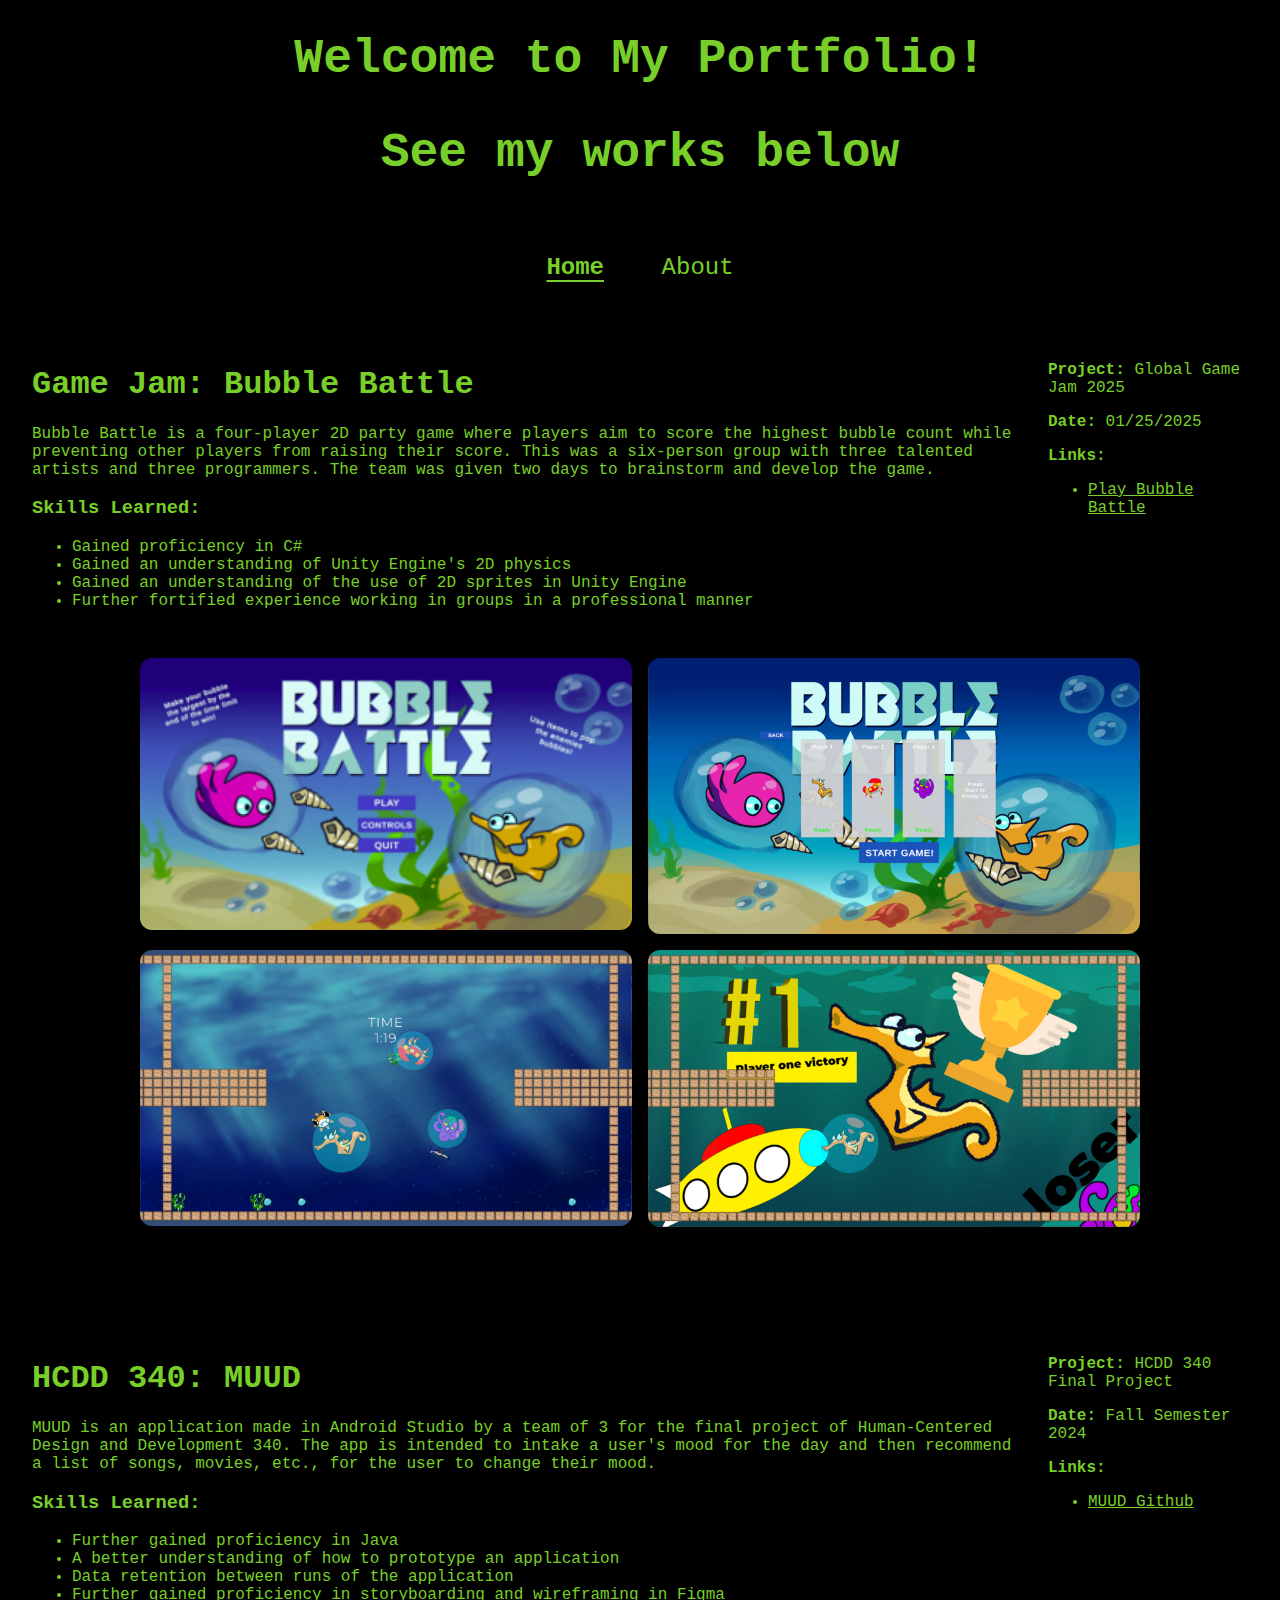
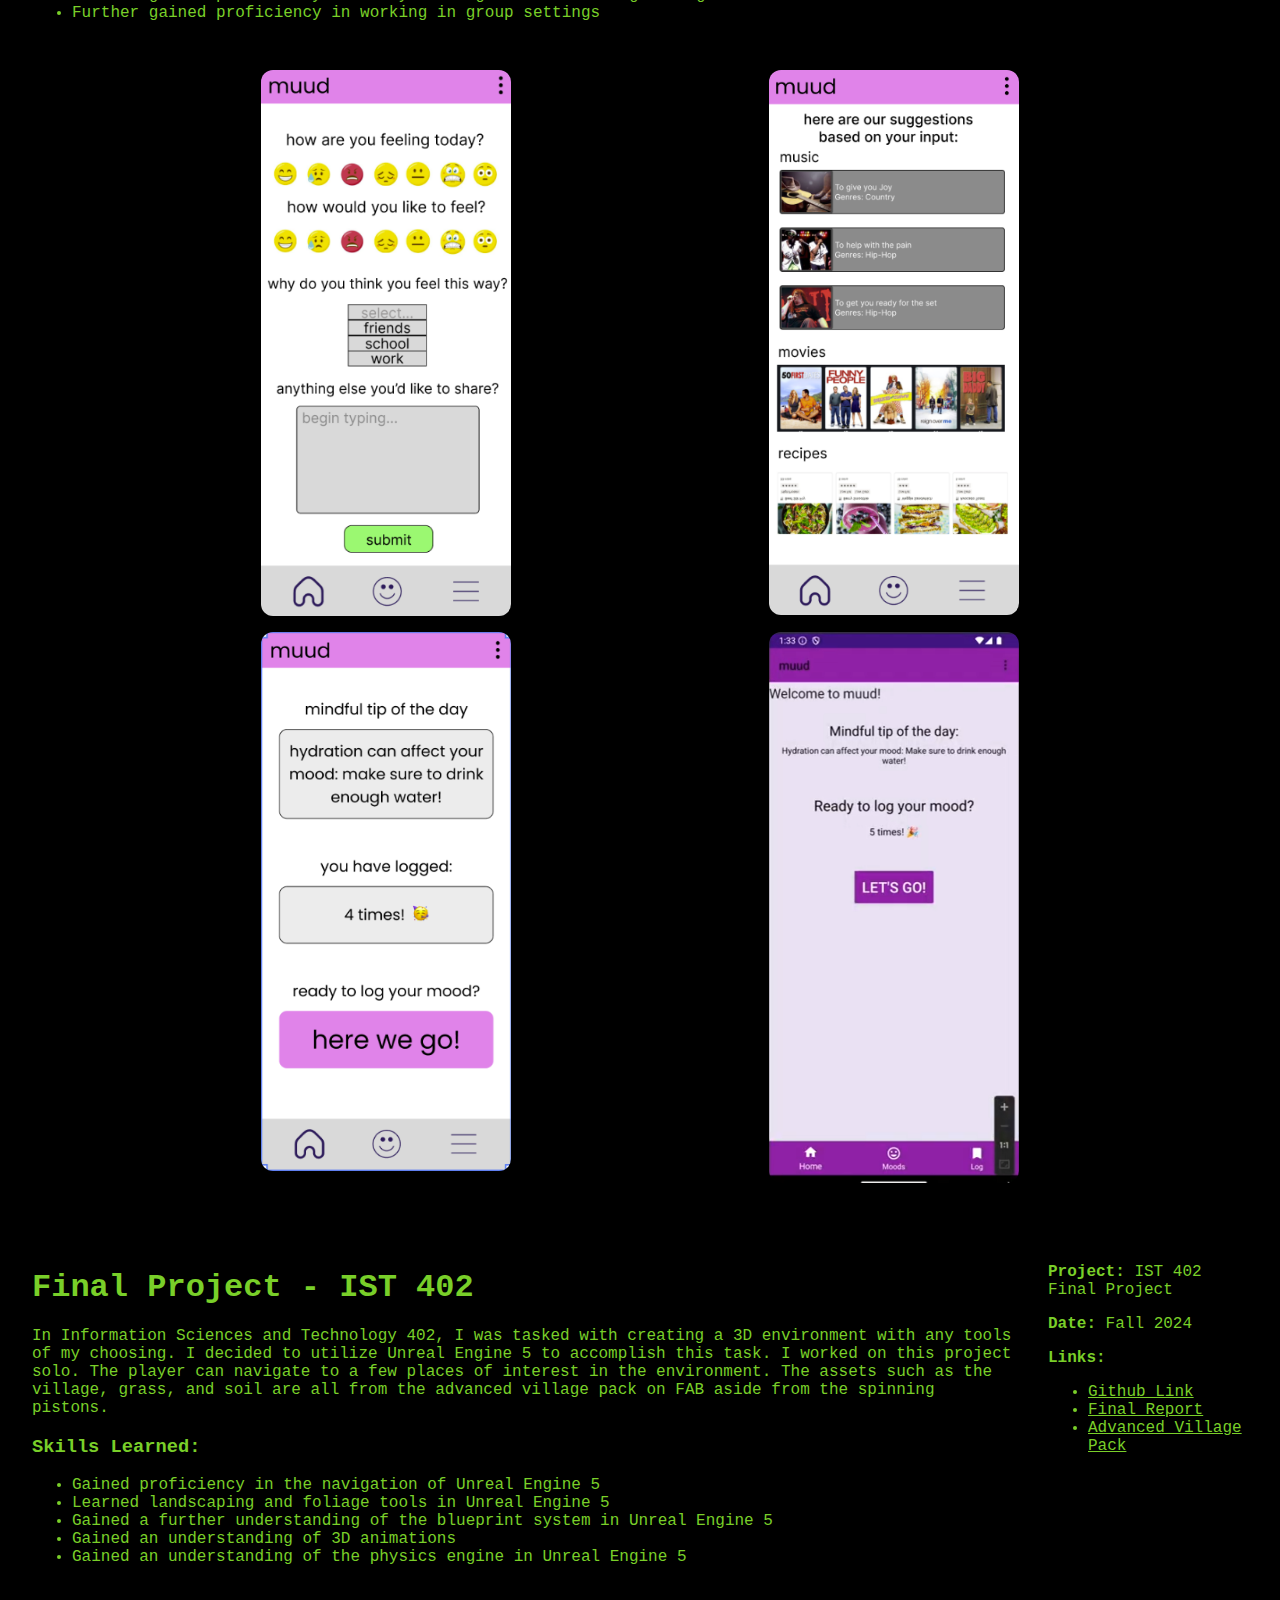
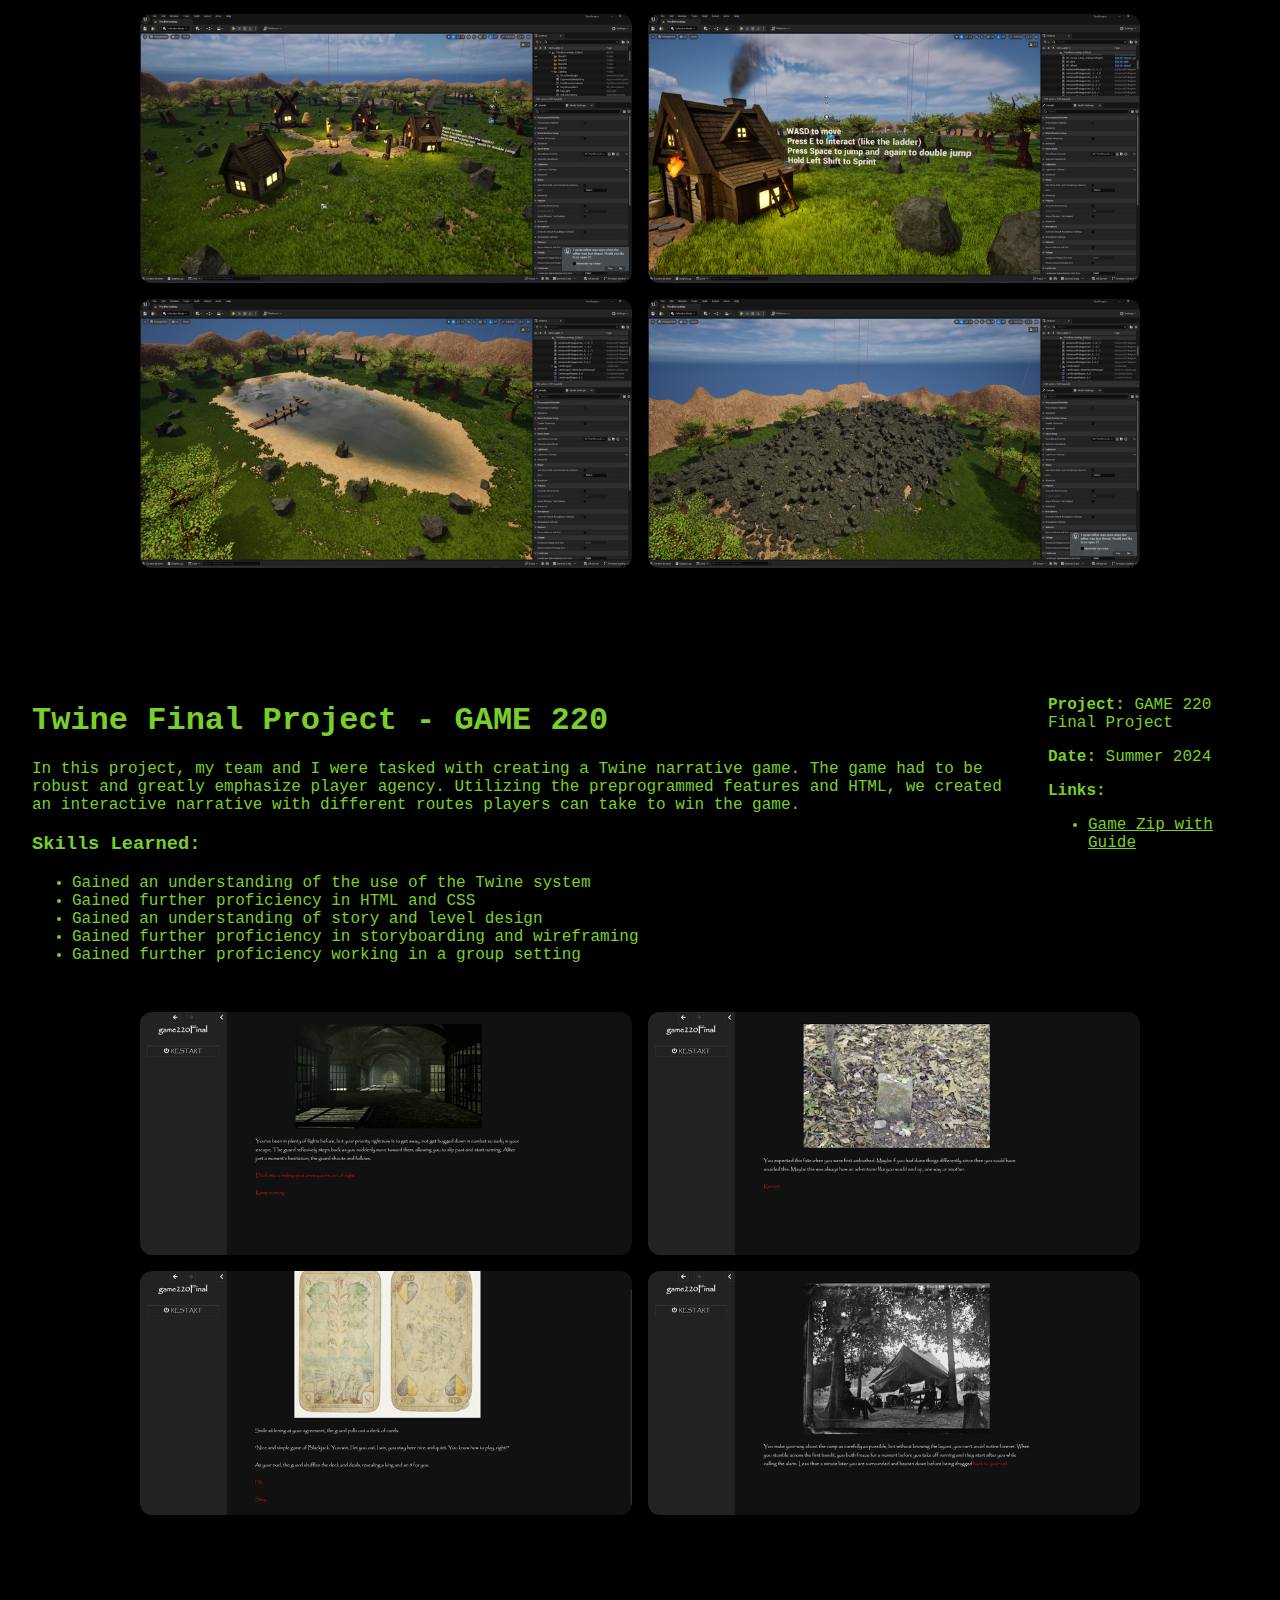
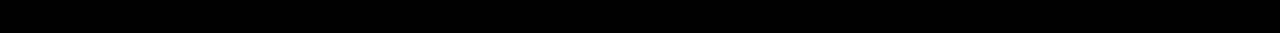
<file: index.html>
<!DOCTYPE html>
<html lang="en">
  <head>
  <meta charset="UTF-8" />
  <title>My Portfolio</title>
  <link rel="stylesheet" href="css/style.css" />
</head>
<body>
  <header>
    <h1 class="heading-title">Welcome to My Portfolio!</h1>
    <h2 class="heading-title">See my works below</h2>
    <div class="underline"></div>
  </header>

  <nav class="nav-links">
    <a href="index.html" class="active-page">Home</a>
    <a href="about.html">About</a>
  </nav>
 
  <main>
    <!-- Projects/Main Content -->

    <!-- BUBBLE BATTLE -->
    <section class="project" id="Bubble-Battle">
      <div class="project-info">
        <div class="left-text">
          <h1>Game Jam: Bubble Battle</h1>

          <p>Bubble Battle is a four-player 2D party game where players aim to score the highest bubble count while preventing other players from raising their score. 
            This was a six-person group with three talented artists and three programmers. The team was given two days to brainstorm and develop the game. 
          </p>

          <h3>Skills Learned:</h3>

          <ul>
            <li>Gained proficiency in C#</li>
            <li>Gained an understanding of Unity Engine's 2D physics</li>
            <li>Gained an understanding of the use of 2D sprites in Unity Engine</li>
            <li>Further fortified experience working in groups in a professional manner</li>
          </ul>
        </div>


        <div class="right-text">
          <p><strong>Project:</strong> Global Game Jam 2025</p>
          <p><strong>Date:</strong> 01/25/2025</p>
          <p><strong>Links:</strong>
            <ul>
              <li><a href="https://globalgamejam.org/games/2025/bubble-battle-0-0">Play Bubble Battle</a></li>
            </ul>
          </p>
        </div>
      </div>

      <div class="screenshots">
        <img src="images/Bubble_Battle_1.png" alt="Bubble_Battle_1">
        <img src="images/Bubble_Battle_2.png" alt="Bubble_Battle_2">
        <img src="images/Bubble_Battle_3.png" alt="Bubble_Battle_3">
        <img src="images/Bubble_Battle_4.png" alt="Bubble_Battle_4">
      </div>
    </section>


    <!-- MUUD -->
    <section class="project" id="MUUD">
      <div class="project-info">
        <div class="left-text">
          <h1>HCDD 340: MUUD</h1>

          <p>MUUD is an application made in Android Studio by a team of 3 for the final project of Human-Centered Design and Development 340. 
            The app is intended to intake a user's mood for the day and then recommend a list of songs, movies, etc., for the user to change their mood.  
          </p>

          <h3>Skills Learned:</h3>

          <ul>
            <li>Further gained proficiency in Java</li>
            <li>A better understanding of how to prototype an application</li>
            <li>Data retention between runs of the application</li>
            <li>Further gained proficiency in storyboarding and wireframing in Figma</li>
            <li>Further gained proficiency in working in group settings</li>
          </ul>
        </div>


        <div class="right-text">
          <p><strong>Project:</strong> HCDD 340 Final Project</p>
          <p><strong>Date:</strong> Fall Semester 2024</p>
          <p><strong>Links:</strong>
            <ul>
              <li><a href="https://github.com/boleynik/HCDD340FINAL">MUUD Github</a></li>
            </ul>
          </p>
        </div>
      </div>

      <div class="screenshots-small">
        <img src="images/MUUD_1.png" alt="MUUD_1">
        <img src="images/MUUD_2.png" alt="MUUD_2">
        <img src="images/MUUD_3.png" alt="MUUD_3">
        <img src="images/MUUD_4.png" alt="MUUD_4">
      </div>
    </section>


    <!-- Final Project - IST 402 -->
    <section class="project" id="IST-402">
      <div class="project-info">
        <div class="left-text">
          <h1>Final Project - IST 402</h1>

          <p>In Information Sciences and Technology 402, I was tasked with creating a 3D environment with any tools of my choosing. I decided to utilize Unreal Engine 5 to accomplish this task. 
            I worked on this project solo. The player can navigate to a few places of interest in the environment. 
            The assets such as the village, grass, and soil are all from the advanced village pack on FAB aside from the spinning pistons.  
          </p>

          <h3>Skills Learned:</h3>

          <ul>
            <li>Gained proficiency in the navigation of Unreal Engine 5</li>
            <li>Learned landscaping and foliage tools in Unreal Engine 5</li>
            <li>Gained a further understanding of the blueprint system in Unreal Engine 5</li>
            <li>Gained an understanding of 3D animations </li>
            <li>Gained an understanding of the physics engine in Unreal Engine 5</li>
          </ul>
        </div>


        <div class="right-text">
          <p><strong>Project:</strong> IST 402 Final Project</p>
          <p><strong>Date:</strong> Fall 2024</p>
          <p><strong>Links:</strong>
            <ul>
              <li><a href="https://github.com/jhdouglas21/IST402-Project">Github Link</a></li>
              <li><a href="files/IST 402 Final Project Presentation.pdf">Final Report</a></li>
              <li><a href="https://www.fab.com/listings/250a5622-d5fd-49fc-b1c4-0550a444e117">Advanced Village Pack</a></li>
            </ul>
          </p>
        </div>
      </div>

      <div class="screenshots">
        <img src="images/IST402_1.png" alt="IST402_1">
        <img src="images/IST402_2.png" alt="IST402_2">
        <img src="images/IST402_3.png" alt="IST402_3">
        <img src="images/IST402_4.png" alt="IST402_4">
      </div>
    </section>


    <!-- Twine Final Project -->
    <section class="project" id="Twine">
      <div class="project-info">
        <div class="left-text">
          <h1>Twine Final Project - GAME 220</h1>

          <p>In this project, my team and I were tasked with creating a Twine narrative game.  The game had to be robust and greatly emphasize player agency. 
            Utilizing the preprogrammed features and HTML, we created an interactive narrative with different routes players can take to win the game. 
          </p>

          <h3>Skills Learned:</h3>

          <ul>
            <li>Gained an understanding of the use of the Twine system</li>
            <li>Gained further proficiency in HTML and CSS</li>
            <li>Gained an understanding of story and level design</li>
            <li>Gained further proficiency in storyboarding and wireframing</li>
            <li>Gained further proficiency working in a group setting</li>
          </ul>
        </div>


        <div class="right-text">
          <p><strong>Project:</strong> GAME 220 Final Project</p>
          <p><strong>Date:</strong> Summer 2024</p>
          <p><strong>Links:</strong>
            <ul>
              <li><a href="files/game220FinalProject-2.zip">Game Zip with Guide</a></li>
            </ul>
          </p>
        </div>
      </div>

      <div class="screenshots">
        <img src="images/Twine_1.png" alt="Twine_1">
        <img src="images/Twine_2.png" alt="Twine_2">
        <img src="images/Twine_3.png" alt="Twine_3">
        <img src="images/Twine_4.png" alt="Twine_4">
      </div>
    </section>
  </main>

</body>
</html>
</file>
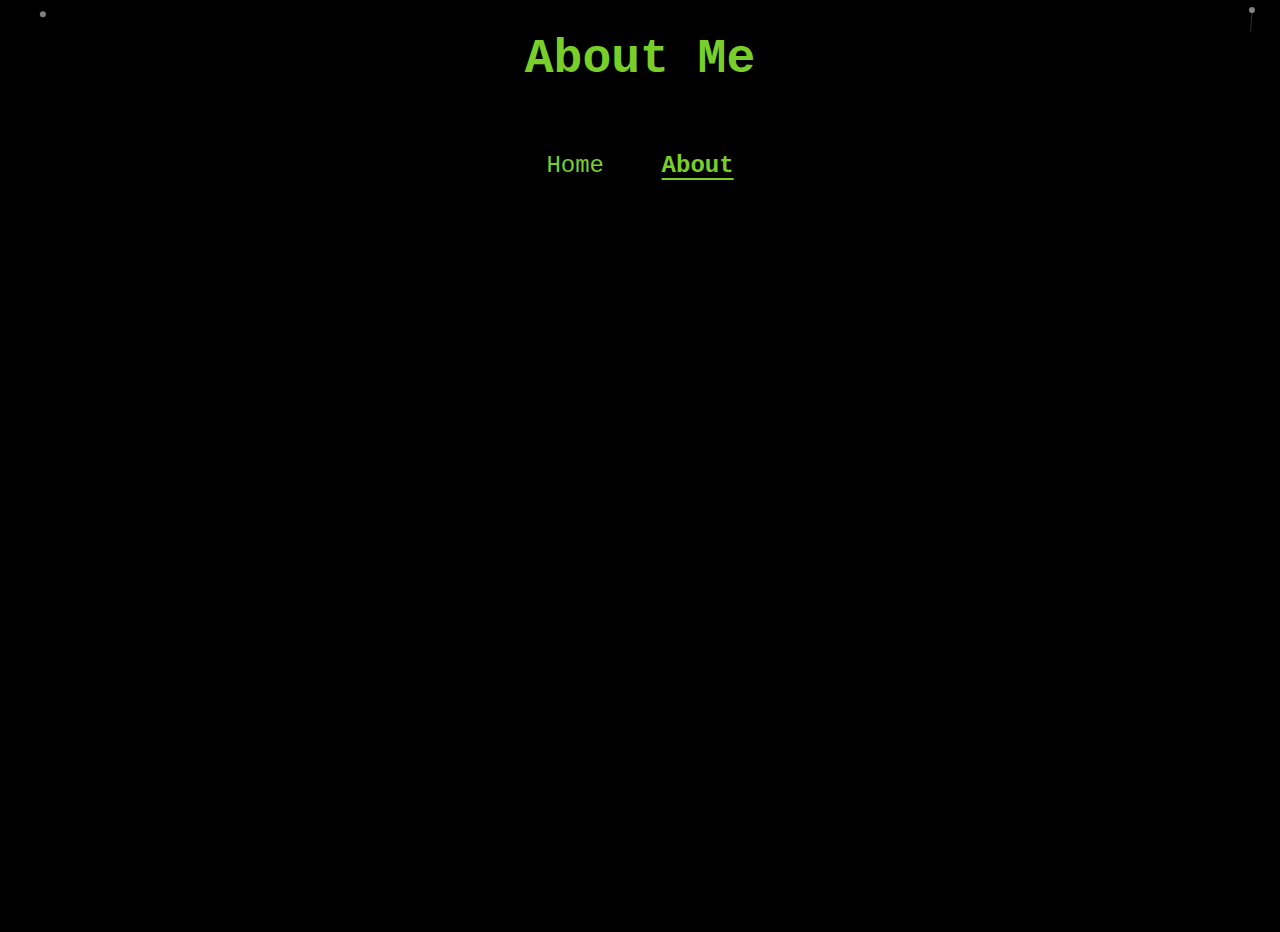
<file: about.html>
<!DOCTYPE html>
<html lang="en">
<head>
  <meta charset="UTF-8" />
  <title>About Me</title>
  <link rel="stylesheet" href="css/style.css" />
</head>

<body>

  <div id="particles-js"></div>

    <header>
    <h1 class="heading-title">About Me</h1>
    <div class="underline"></div>
  </header>

  <nav class="nav-links">
    <a href="index.html">Home</a>
    <a href="about.html" class="active-page">About</a>
  </nav>



  <script src="js/particles.js"></script>
  <script src="js/app.js"></script>

</body>
</html>
</file>
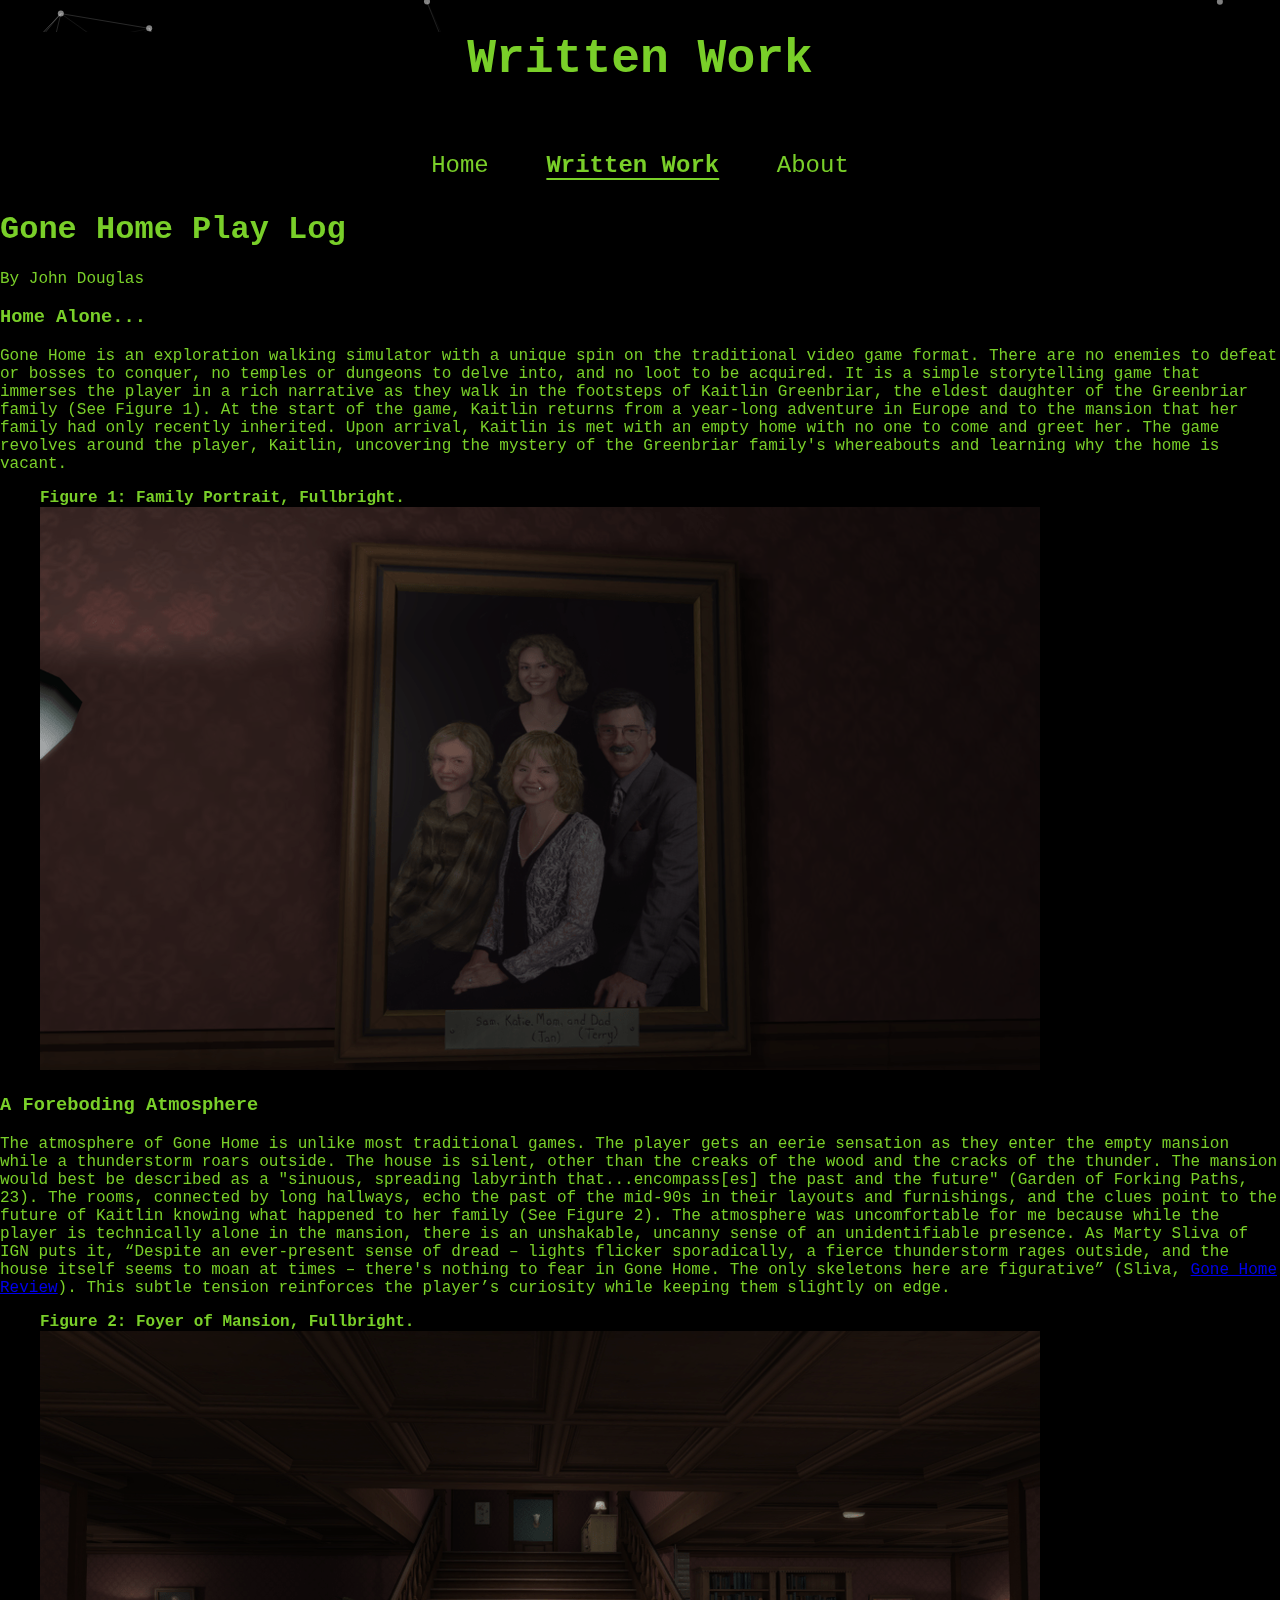
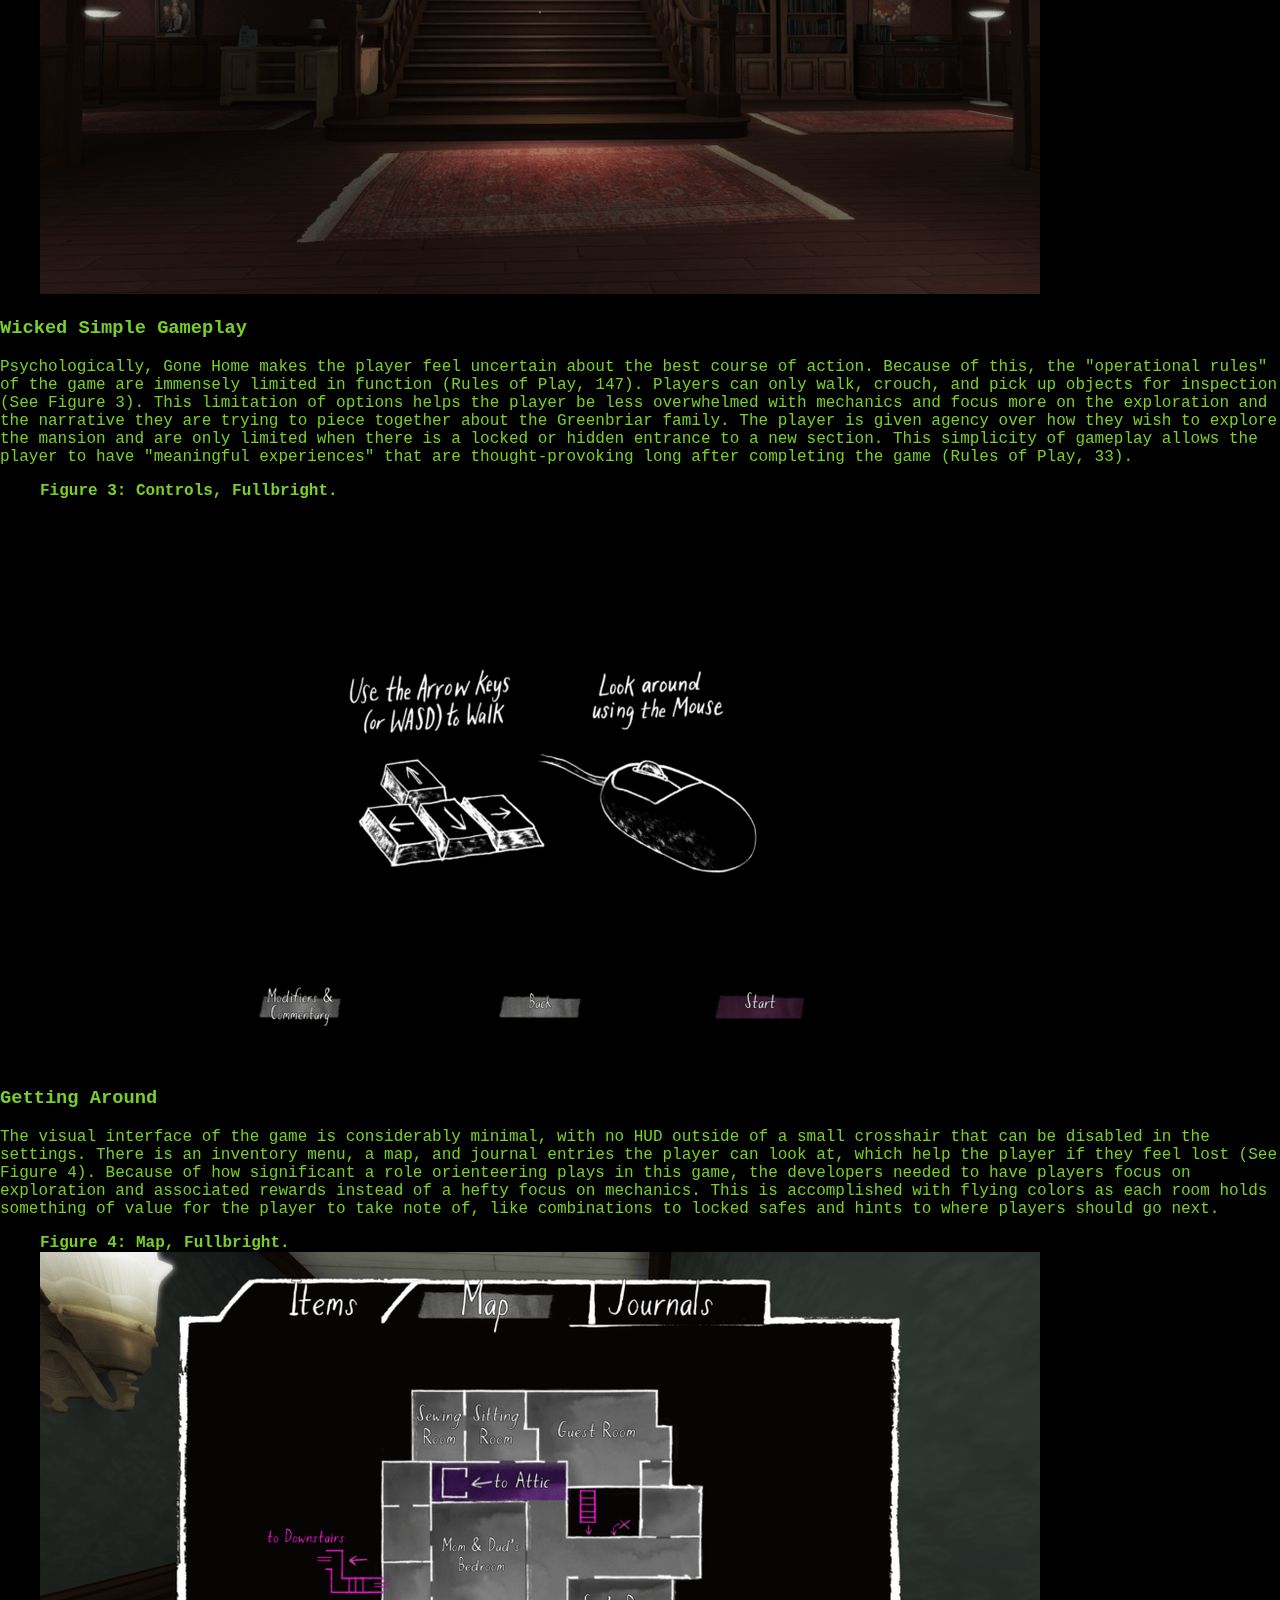
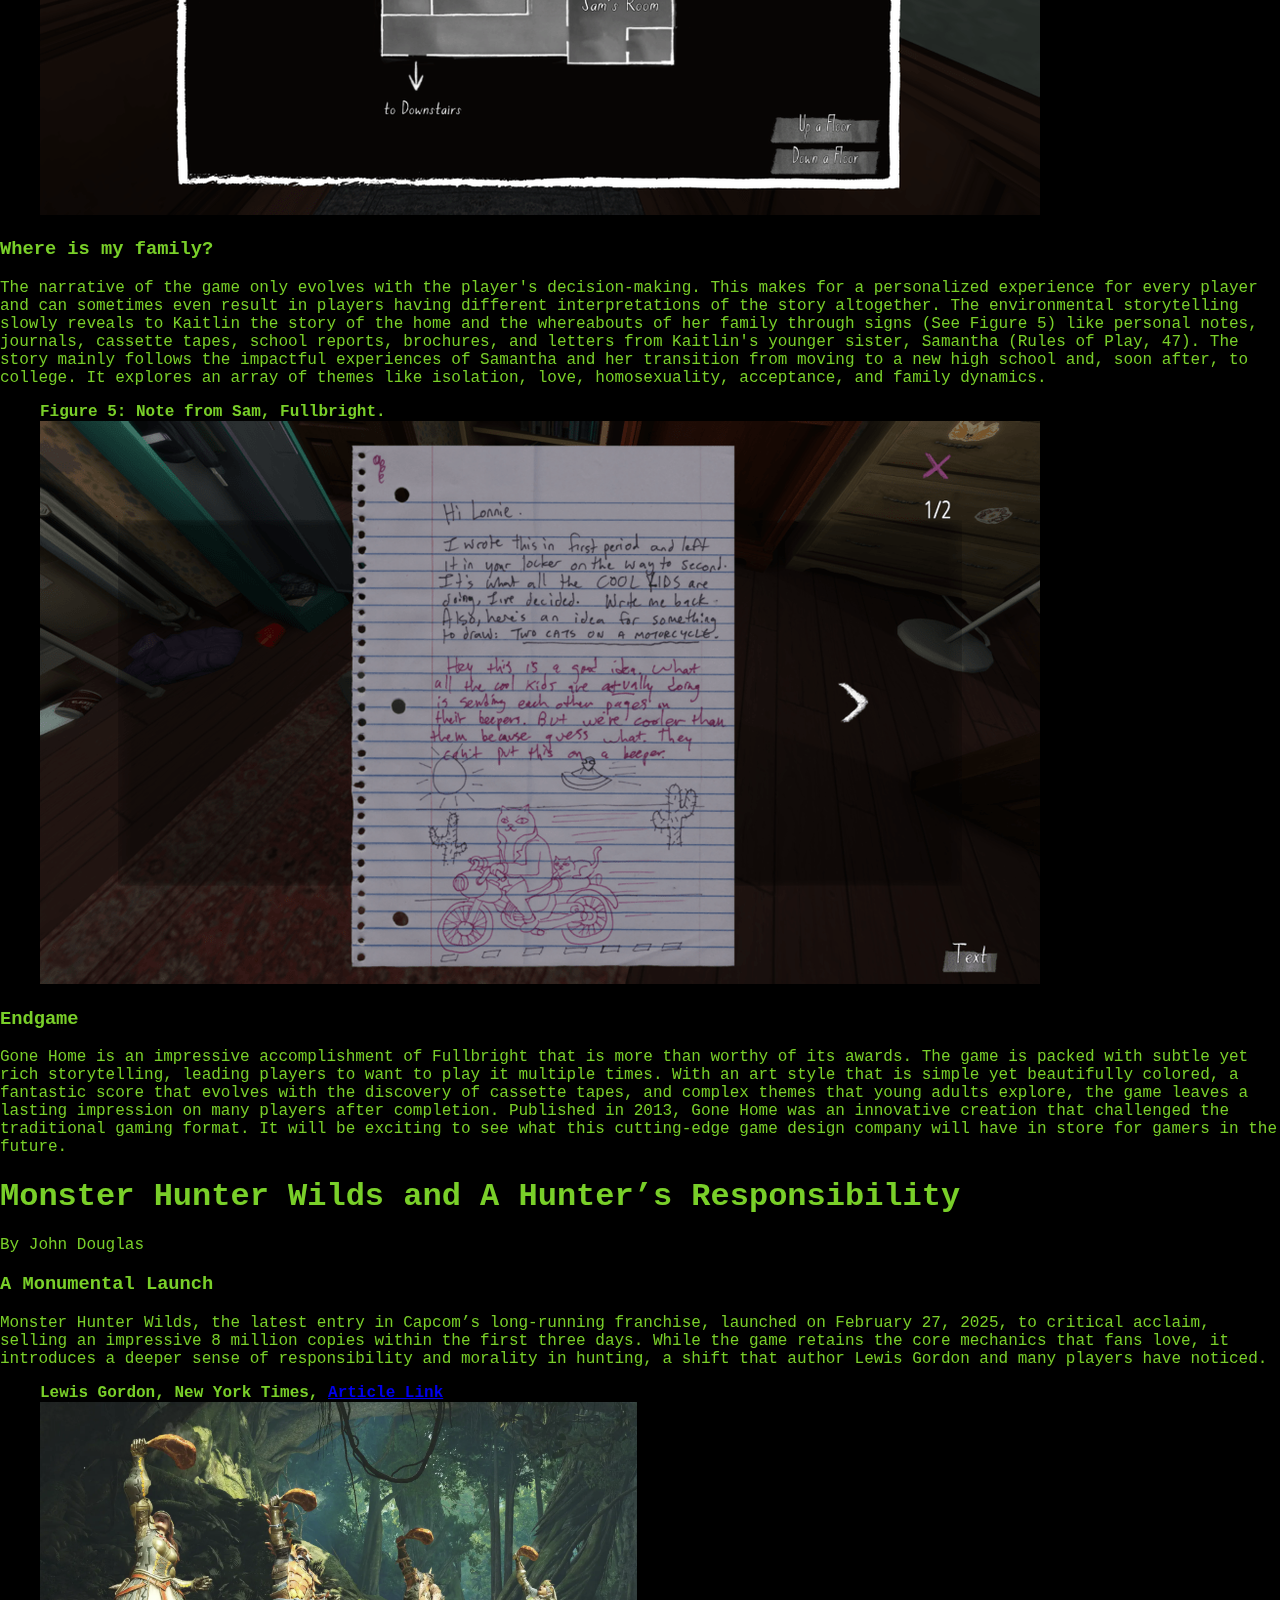
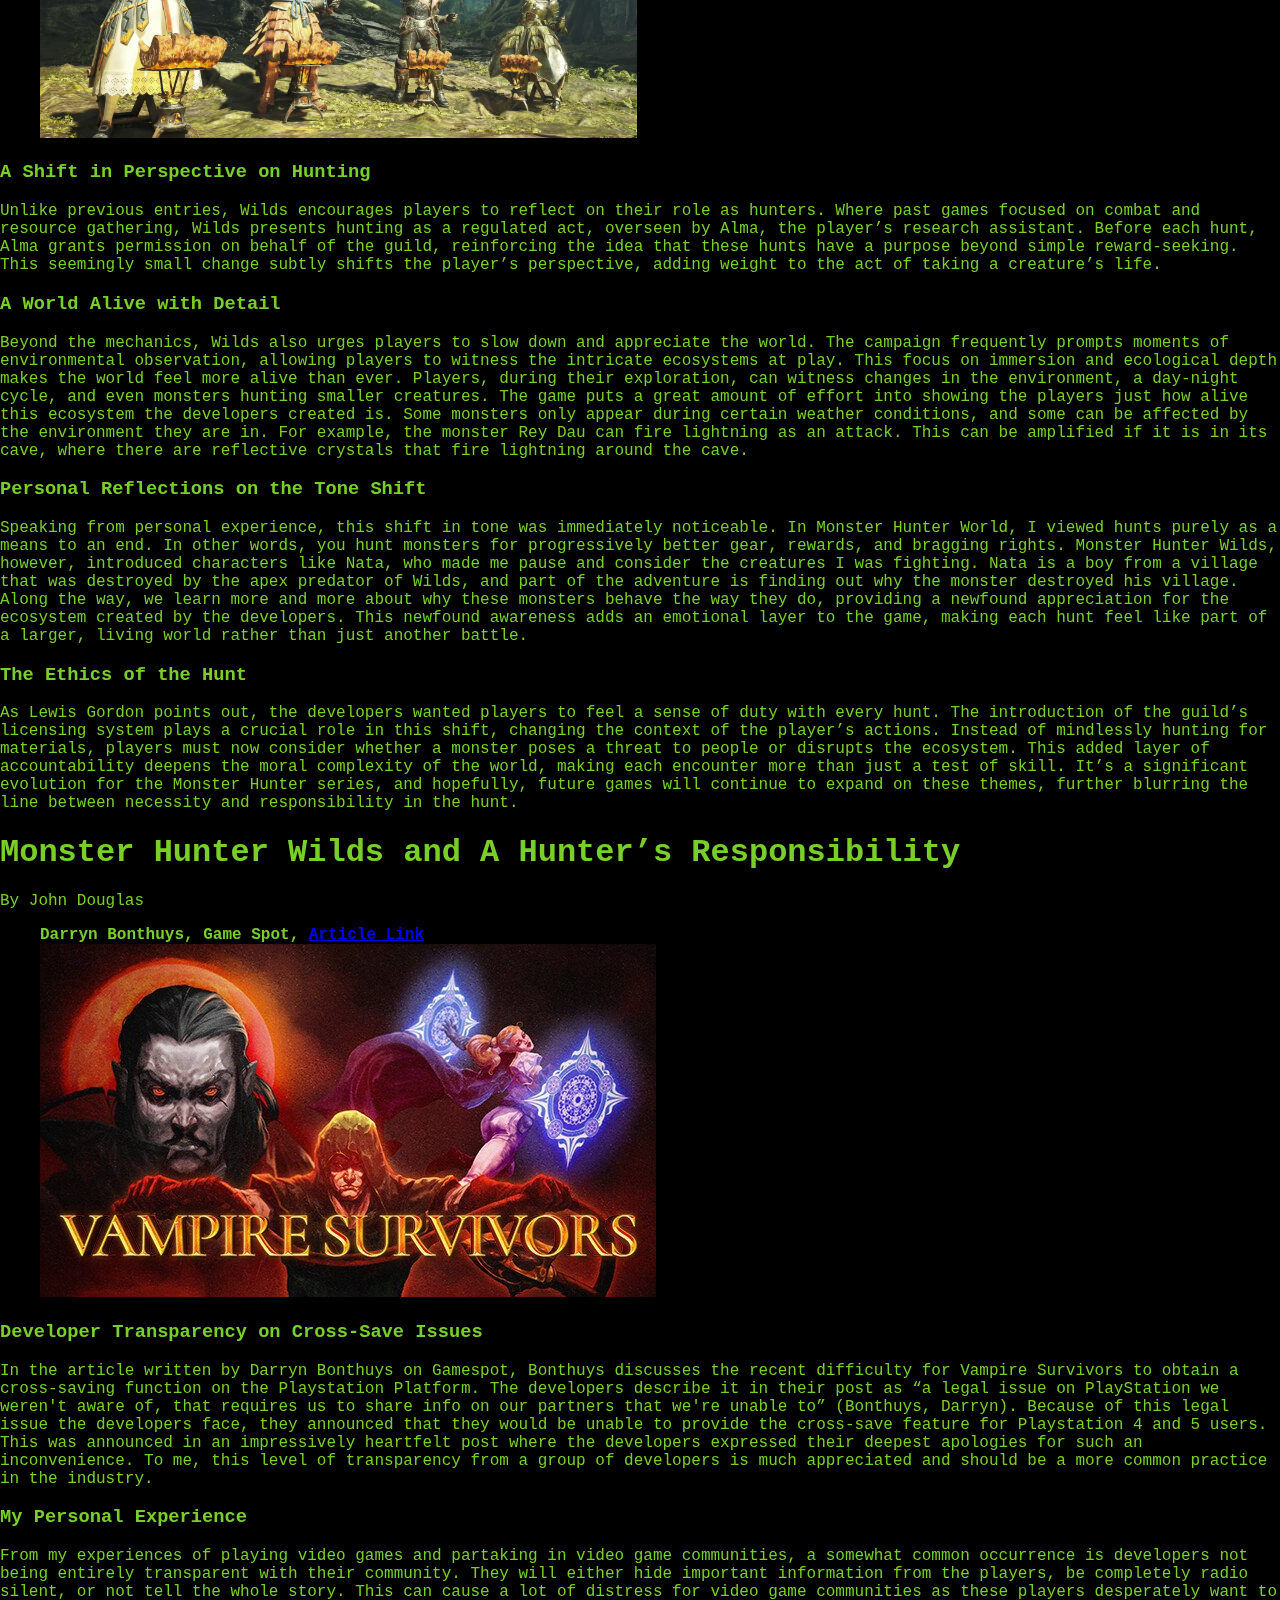
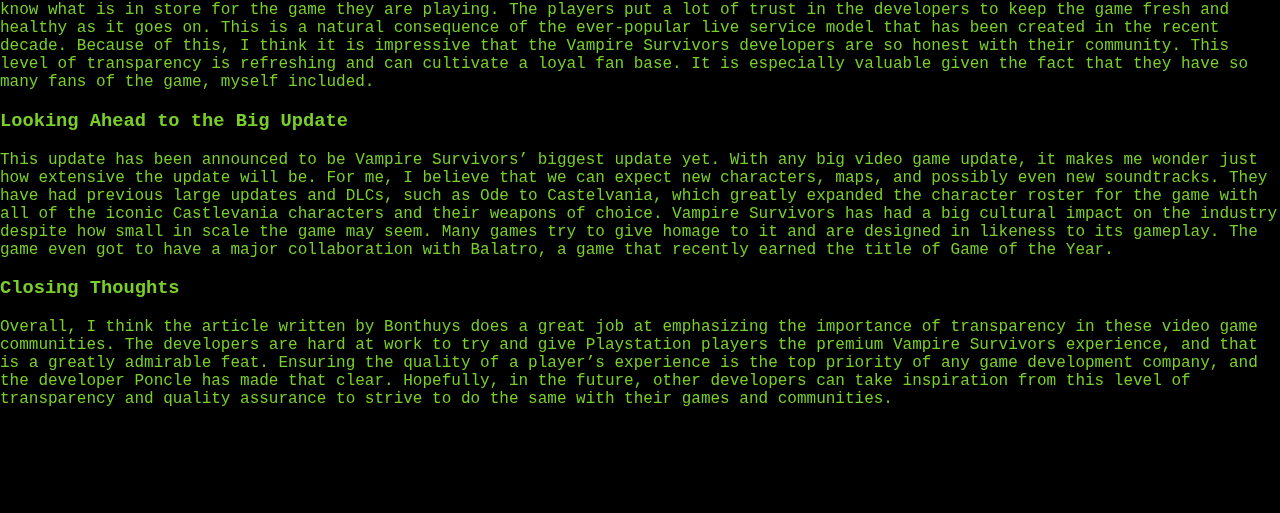
<file: writtenWork.html>
<!DOCTYPE html>
<html lang="en">
<head>
  <meta charset="UTF-8" />
  <title>About Me</title>
  <link rel="stylesheet" href="css/style.css" />
</head>

<body>

  <div id="particles-js"></div>

    <header>
    <h1 class="heading-title">Written Work</h1>
    <div class="underline"></div>
  </header>

  <nav class="nav-links">
    <a href="index.html">Home</a>
    <a href="writtenWork.html" class="active-page">Written Work</a>
    <a href="about.html">About</a>
  </nav>

  <main>

    <section class="article" id="gone-home">
        <div>
          <h1>Gone Home Play Log</h1>

          <p>By John Douglas</p>

          <h3>Home Alone...</h3>

          <p>Gone Home is an exploration walking simulator with a unique spin on the traditional video game format. There are no enemies to defeat or bosses to conquer, no temples or dungeons to delve into, and no loot to be acquired. 
            It is a simple storytelling game that immerses the player in a rich narrative as they walk in the footsteps of Kaitlin Greenbriar, the eldest daughter of the Greenbriar family (See Figure 1). 
            At the start of the game, Kaitlin returns from a year-long adventure in Europe and to the mansion that her family had only recently inherited. Upon arrival, Kaitlin is met with an empty home with no one to come and greet her. 
            The game revolves around the player, Kaitlin, uncovering the mystery of the Greenbriar family's whereabouts and learning why the home is vacant.
          </p>

          <figure>
            <figcaption><strong>Figure 1: Family Portrait, Fullbright.</strong></figcaption>
            <img src="images/gone_home_1.png" alt="gone_home_1" />
          </figure>

          <h3>A Foreboding Atmosphere</h3>

          <p>
            The atmosphere of Gone Home is unlike most traditional games. The player gets an eerie sensation as they enter the empty mansion while a thunderstorm roars outside. 
            The house is silent, other than the creaks of the wood and the cracks of the thunder. 
            The mansion would best be described as a "sinuous, spreading labyrinth that...encompass[es] the past and the future" (Garden of Forking Paths, 23). 
            The rooms, connected by long hallways, echo the past of the mid-90s in their layouts and furnishings, and the clues point to the future of Kaitlin knowing what happened to her family (See Figure 2). 
            The atmosphere was uncomfortable for me because while the player is technically alone in the mansion, there is an unshakable, uncanny sense of an unidentifiable presence. 
            As Marty Sliva of IGN puts it, “Despite an ever-present sense of dread – lights flicker sporadically, a fierce thunderstorm rages outside, and the house itself seems to moan at times – there's nothing to fear in Gone Home. 
            The only skeletons here are figurative” (Sliva, <a class="article-link" href="https://www.ign.com/articles/2013/08/15/gone-home-review">Gone Home Review</a>). This subtle tension reinforces the player’s curiosity while keeping them slightly on edge.
          </p>


          <figure>
            <figcaption><strong>Figure 2: Foyer of Mansion, Fullbright.</strong></figcaption>
            <img src="images/gone_home_2.png" alt="gone_home_2" />
          </figure>


          <h3>Wicked Simple Gameplay</h3>

          <p>
            Psychologically, Gone Home makes the player feel uncertain about the best course of action. Because of this, the "operational rules" of the game are immensely limited in function (Rules of Play, 147). 
            Players can only walk, crouch, and pick up objects for inspection (See Figure 3). 
            This limitation of options helps the player be less overwhelmed with mechanics and focus more on the exploration and the narrative they are trying to piece together about the Greenbriar family. 
            The player is given agency over how they wish to explore the mansion and are only limited when there is a locked or hidden entrance to a new section. 
            This simplicity of gameplay allows the player to have "meaningful experiences" that are thought-provoking long after completing the game (Rules of Play, 33).
          </p>


          <figure>
            <figcaption><strong>Figure 3: Controls, Fullbright.</strong></figcaption>
            <img src="images/gone_home_3.png" alt="gone_home_3" />
          </figure>


           <h3>Getting Around</h3>

          <p>
            The visual interface of the game is considerably minimal, with no HUD outside of a small crosshair that can be disabled in the settings. 
            There is an inventory menu, a map, and journal entries the player can look at, which help the player if they feel lost (See Figure 4). 
            Because of how significant a role orienteering plays in this game, the developers needed to have players focus on exploration and associated rewards instead of a hefty focus on mechanics. 
            This is accomplished with flying colors as each room holds something of value for the player to take note of, like combinations to locked safes and hints to where players should go next.
          </p>


          <figure>
            <figcaption><strong>Figure 4: Map, Fullbright.</strong></figcaption>
            <img src="images/gone_home_4.png" alt="gone_home_4" />
          </figure>


          <h3>Where is my family?</h3>

          <p>
            The narrative of the game only evolves with the player's decision-making. This makes for a personalized experience for every player and can sometimes even result in players having different interpretations of the story altogether. 
            The environmental storytelling slowly reveals to Kaitlin the story of the home and the whereabouts of her family through signs (See Figure 5) like personal notes, journals, cassette tapes, school reports, brochures, and letters from Kaitlin's younger sister, Samantha (Rules of Play, 47). 
            The story mainly follows the impactful experiences of Samantha and her transition from moving to a new high school and, soon after, to college. It explores an array of themes like isolation, love, homosexuality, acceptance, and family dynamics.
          </p>


          <figure>
            <figcaption><strong>Figure 5: Note from Sam, Fullbright.</strong></figcaption>
            <img src="images/gone_home_5.png" alt="gone_home_5" />
          </figure>

          
          <h3>Endgame</h3>

          <p>
            Gone Home is an impressive accomplishment of Fullbright that is more than worthy of its awards. 
            The game is packed with subtle yet rich storytelling, leading players to want to play it multiple times. 
            With an art style that is simple yet beautifully colored, a fantastic score that evolves with the discovery of cassette tapes, and complex themes that young adults explore, the game leaves a lasting impression on many players after completion. 
            Published in 2013, Gone Home was an innovative creation that challenged the traditional gaming format. It will be exciting to see what this cutting-edge game design company will have in store for gamers in the future.
          </p>
        </div>
    </section>

    <section  class="article" id="monster-hunter">
        <div>
          <h1>Monster Hunter Wilds and A Hunter’s Responsibility</h1>

          <p>By John Douglas</p>

          <h3>A Monumental Launch</h3>

          <p>Monster Hunter Wilds, the latest entry in Capcom’s long-running franchise, launched on February 27, 2025, to critical acclaim, selling an impressive 8 million copies within the first three days. 
            While the game retains the core mechanics that fans love, it introduces a deeper sense of responsibility and morality in hunting, a shift that author Lewis Gordon and many players have noticed.
          </p>

          <figure>
            <figcaption><strong>Lewis Gordon, New York Times, <a class="article-link" href="https://www.nytimes.com/2025/02/28/arts/monster-hunter-wilds-capcom.html">Article Link</a></strong></figcaption>
            <img src="images/monster_hunter_1.png" alt="monster_hunter_1" />
          </figure>

          <h3>A Shift in Perspective on Hunting</h3>

          <p>
            Unlike previous entries, Wilds encourages players to reflect on their role as hunters. Where past games focused on combat and resource gathering, Wilds presents hunting as a regulated act, overseen by Alma, the player’s research assistant. 
            Before each hunt, Alma grants permission on behalf of the guild, reinforcing the idea that these hunts have a purpose beyond simple reward-seeking. 
            This seemingly small change subtly shifts the player’s perspective, adding weight to the act of taking a creature’s life.
          </p>

          <h3>A World Alive with Detail</h3>

          <p>
            Beyond the mechanics, Wilds also urges players to slow down and appreciate the world. The campaign frequently prompts moments of environmental observation, allowing players to witness the intricate ecosystems at play. 
            This focus on immersion and ecological depth makes the world feel more alive than ever. Players, during their exploration, can witness changes in the environment, a day-night cycle, and even monsters hunting smaller creatures. 
            The game puts a great amount of effort into showing the players just how alive this ecosystem the developers created is. Some monsters only appear during certain weather conditions, and some can be affected by the environment they are in. 
            For example, the monster Rey Dau can fire lightning as an attack. This can be amplified if it is in its cave, where there are reflective crystals that fire lightning around the cave. 
          </p>

          <h3>Personal Reflections on the Tone Shift</h3>

          <p>
            Speaking from personal experience, this shift in tone was immediately noticeable. In Monster Hunter World, I viewed hunts purely as a means to an end. In other words, you hunt monsters for progressively better gear, rewards, and bragging rights. 
            Monster Hunter Wilds, however, introduced characters like Nata, who made me pause and consider the creatures I was fighting. 
            Nata is a boy from a village that was destroyed by the apex predator of Wilds, and part of the adventure is finding out why the monster destroyed his village. 
            Along the way, we learn more and more about why these monsters behave the way they do, providing a newfound appreciation for the ecosystem created by the developers. 
            This newfound awareness adds an emotional layer to the game, making each hunt feel like part of a larger, living world rather than just another battle.
          </p>

          <h3>The Ethics of the Hunt</h3>

          <p>
            As Lewis Gordon points out, the developers wanted players to feel a sense of duty with every hunt. The introduction of the guild’s licensing system plays a crucial role in this shift, changing the context of the player’s actions. 
            Instead of mindlessly hunting for materials, players must now consider whether a monster poses a threat to people or disrupts the ecosystem. 
            This added layer of accountability deepens the moral complexity of the world, making each encounter more than just a test of skill. 
            It’s a significant evolution for the Monster Hunter series, and hopefully, future games will continue to expand on these themes, further blurring the line between necessity and responsibility in the hunt.
          </p>


        </div>
    </section>



    <section class="article" id="vampire-survivors">
        <div>
          <h1>Monster Hunter Wilds and A Hunter’s Responsibility</h1>

          <p>By John Douglas</p>

          <figure>
            <figcaption><strong>Darryn Bonthuys, Game Spot, <a class="article-link" href="https://www.gamespot.com/articles/legal-issue-preventing-vampire-survivors-from-getting-cross-save-on-playstation-consoles/1100-6530692/">Article Link</a></strong></figcaption>
            <img src="images/vampire_survivors_1.jpg" alt="vampire_survivors_1" />
          </figure>

          <h3>Developer Transparency on Cross-Save Issues</h3>

          <p>
            In the article written by Darryn Bonthuys on Gamespot, Bonthuys discusses the recent difficulty for Vampire Survivors to obtain a cross-saving function on the Playstation Platform. 
            The developers describe it in their post as “a legal issue on PlayStation we weren't aware of, that requires us to share info on our partners that we're unable to” (Bonthuys, Darryn). 
            Because of this legal issue the developers face, they announced that they would be unable to provide the cross-save feature for Playstation 4 and 5 users. 
            This was announced in an impressively heartfelt post where the developers expressed their deepest apologies for such an inconvenience. 
            To me, this level of transparency from a group of developers is much appreciated and should be a more common practice in the industry. 
          </p>

          <h3>My Personal Experience</h3>

          <p>
            From my experiences of playing video games and partaking in video game communities, a somewhat common occurrence is developers not being entirely transparent with their community. 
            They will either hide important information from the players, be completely radio silent, or not tell the whole story. 
            This can cause a lot of distress for video game communities as these players desperately want to know what is in store for the game they are playing. 
            The players put a lot of trust in the developers to keep the game fresh and healthy as it goes on. This is a natural consequence of the ever-popular live service model that has been created in the recent decade. 
            Because of this, I think it is impressive that the Vampire Survivors developers are so honest with their community. This level of transparency is refreshing and can cultivate a loyal fan base.  
            It is especially valuable given the fact that they have so many fans of the game, myself included. 
          </p>

          <h3>Looking Ahead to the Big Update</h3>

          <p>
            This update has been announced to be Vampire Survivors’ biggest update yet. With any big video game update, it makes me wonder just how extensive the update will be. 
            For me, I believe that we can expect new characters, maps, and possibly even new soundtracks. 
            They have had previous large updates and DLCs, such as Ode to Castelvania, which greatly expanded the character roster for the game with all of the iconic Castlevania characters and their weapons of choice. 
            Vampire Survivors has had a big cultural impact on the industry despite how small in scale the game may seem. Many games try to give homage to it and are designed in likeness to its gameplay. 
            The game even got to have a major collaboration with Balatro, a game that recently earned the title of Game of the Year. 
          </p>

          <h3>Closing Thoughts</h3>

          <p>
            Overall, I think the article written by Bonthuys does a great job at emphasizing the importance of transparency in these video game communities. 
            The developers are hard at work to try and give Playstation players the premium Vampire Survivors experience, and that is a greatly admirable feat. 
            Ensuring the quality of a player’s experience is the top priority of any game development company, and the developer Poncle has made that clear. 
            Hopefully, in the future, other developers can take inspiration from this level of transparency and quality assurance to strive to do the same with their games and communities.  
          </p>
        </div>
    </section>

  </main>

  <script src="js/particles.js"></script>
  <script src="js/app.js"></script>

</body>
</html>
</file>
<file: css/style.css>
body, html {
  margin: 0;
  padding: 0;
  height: 100%;
  background-color: black;
  color: rgb(121, 207, 41);
  font-family: 'Fira Code', monospace;
}

.nav-links {
  text-align: center;
  margin-top: 2rem;
  margin-bottom: 2rem;
}

.nav-links a {
  font-family: 'Fira Code', monospace;
  color: rgb(121, 207, 41);
  font-size: 1.5rem;
  text-decoration: none;
  margin: 0 1.5rem;
  transition: color 0.3s;
}

.nav-links a:hover {
  color: white;
}

.nav-links a.active-page {
  text-decoration: underline;
  text-underline-offset: 6px;
  font-weight: bold;
}

.heading-title {
  text-align: center;
  font-weight: bold;
  font-size: 3rem;
}

.content {
  position: relative;
  z-index: 1;
  text-align: center;
  padding-top: 20%;
}

.underline {
  width: 0;
  height: 2px;
  background-color: rgb(121, 207, 41);
  animation: fillLine 1s forwards;
  margin-top: 4px;
}

@keyframes fillLine {
  to {
    width: 100vw;
  }
}

.project {
  color:rgb(121, 207, 41);
  font-family: 'Fira Code', monospace;
  padding: 2rem;
  background-color: #000;
}

.project-info {
  display: flex;
  justify-content: space-between;
  flex-wrap: wrap;
  margin-bottom: 2rem;
}

.left-text {
  flex: 1;
  min-width: 300px;
  margin-right: 2rem;
}

.right-text {
  flex: 0 0 200px;
  min-width: 200px;
}

.right-text a {
  color: rgb(121, 207, 41);
  text-decoration: underline;
}

.screenshots {
  display: grid;
  margin: 0 auto;
  max-width: 1000px;
  grid-template-columns: repeat(auto-fit, minmax(400px, 1fr));
  gap: 1rem;
  margin-bottom: 3rem;
}

.screenshots img {
  width: 100%;
  border-radius: 12px;
  object-fit: cover;
}

.screenshots-small {
  display: grid;
  grid-template-columns: repeat(auto-fit, minmax(400px, 1fr));
  gap: 1rem;
  margin: 0 auto;
  max-width: 1000px;
}

.screenshots-small img {
  width: 100%;
  max-width: 250px;
  border-radius: 12px;
  object-fit: cover;
  margin: 0 auto;
}

#particles-js {
  position: fixed;
  width: 100%;
  height: 100%;
  z-index: -1; 
  top: 0;
  left: 0;
}
</file>
